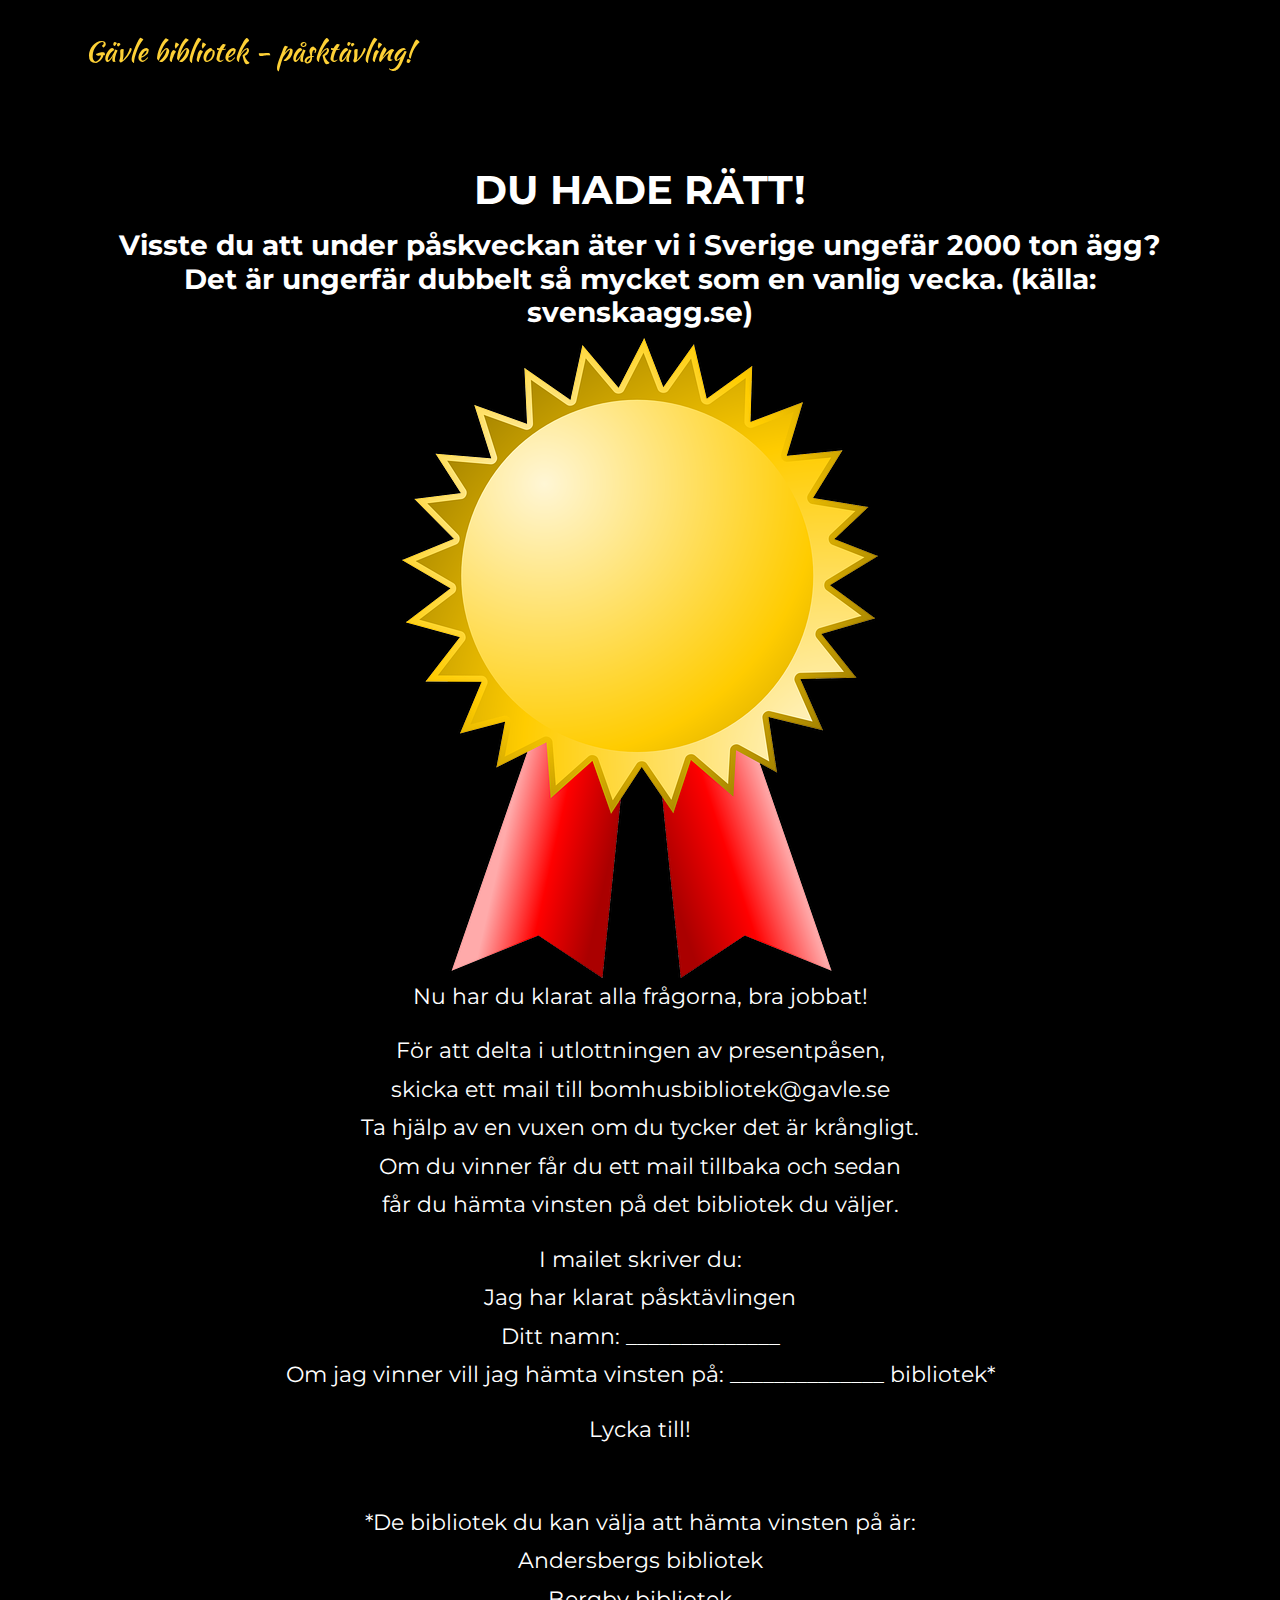
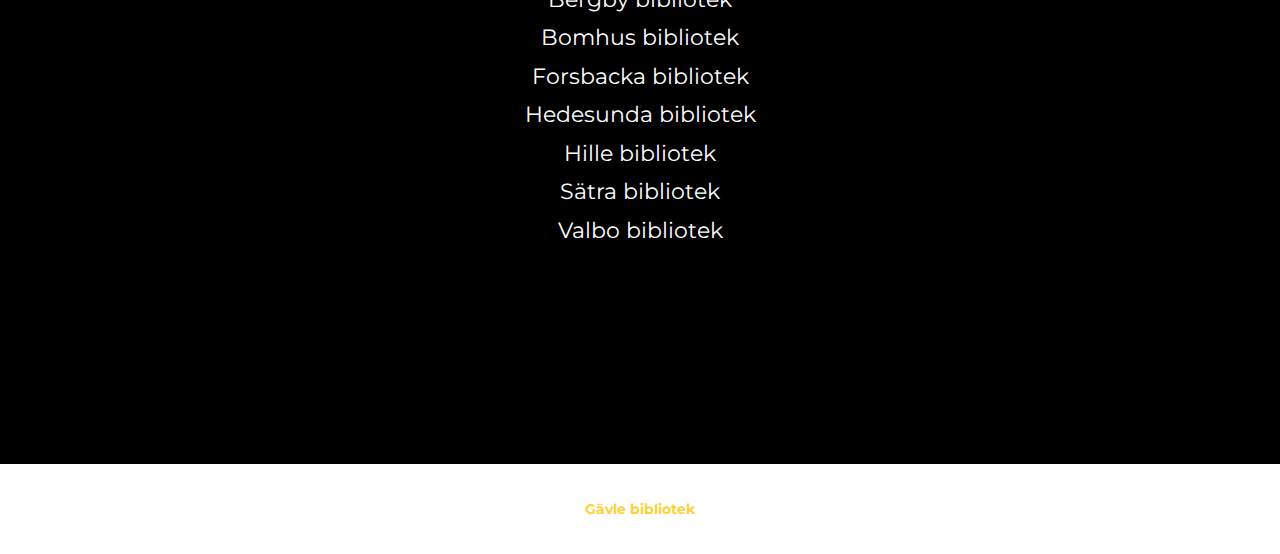
<file: klar.html>
﻿<!--
OM TEKNIKJAKTEN
==========================================================
Teknikjakten är inspirerad av escape rooms och skapades som en del 
av projektet Mer för fler som Umeå kommuns bibliotek deltog i 2018. 
Projektgruppen bestod av sex personer från olika bibliotek som gick 
en metodutbildning, SKL:s Innovationsguiden.

Du kan hitta mer information om detta projekt på följande plats

www.minabibliotek.se/merforfler

SKAPA EGNA JAKTER
==========================================================
Denna version av teknikjakten är en mall framtagen för att det skall vara
enkelt att skapa egna teknikjakter.
kunna skapa egna "teknikjakter".

Ett exempel på teknikjakt kan hittas på:

www.itbib.se/teknikjakten

LICENS OCH MALL
==========================================================
Teknikjakten är byggd med hjälp av ett javascript ramverk som heter 
Twitter bootstrap och en tema som heter Agency.
Temat kan hittas på följande sida.

https://startbootstrap.com/themes/agency/

Eller här:

https://github.com/BlackrockDigital/startbootstrap-agency

Mallen Agency använder sig av en licens som heter "The MIT License".
Det innebär följande

The MIT License (MIT)

Copyright (c) 2013-2019 Blackrock Digital LLC

Permission is hereby granted, free of charge, to any person obtaining a copy
of this software and associated documentation files (the "Software"), to deal
in the Software without restriction, including without limitation the rights
to use, copy, modify, merge, publish, distribute, sublicense, and/or sell
copies of the Software, and to permit persons to whom the Software is
furnished to do so, subject to the following conditions:

The above copyright notice and this permission notice shall be included in
all copies or substantial portions of the Software.

THE SOFTWARE IS PROVIDED "AS IS", WITHOUT WARRANTY OF ANY KIND, EXPRESS OR
IMPLIED, INCLUDING BUT NOT LIMITED TO THE WARRANTIES OF MERCHANTABILITY,
FITNESS FOR A PARTICULAR PURPOSE AND NONINFRINGEMENT. IN NO EVENT SHALL THE
AUTHORS OR COPYRIGHT HOLDERS BE LIABLE FOR ANY CLAIM, DAMAGES OR OTHER
LIABILITY, WHETHER IN AN ACTION OF CONTRACT, TORT OR OTHERWISE, ARISING FROM,
OUT OF OR IN CONNECTION WITH THE SOFTWARE OR THE USE OR OTHER DEALINGS IN
THE SOFTWARE.

SLUT PÅ KOMMENTARER
==========================================================
-->

<!--SÅ GÖR DU För att skapa en egen teknikjakt behöver du ändra vissa delar i detta dokument
sådana platser är märkta med texten ÄNDRA. Läs kommentarerna eller använd sökfunktionen
ctrl+f för att snabbt hitta de platser du behöver ändra på.-->


<!DOCTYPE html>
<html lang="sv">
  <head>
    <meta http-equiv="Content-Type" content="text/html; charset=UTF-8">
    <meta name="viewport" content="width=device-width, initial-scale=1, shrink-to-fit=no">
    <meta name="description" content="">
    <meta name="author" content="">

  <!--
  # Genom att ändra denna informationen nedan kan du ge jakten ett eget namn
  # EX: <title>Ett helt eget namn</title>
  # Informationen visas inte någonstans på webbsidan utan ändrar det namn som 
  # webbsidans flik/tabb har då du du surfar till sidan.
  # 
  -->

  <title>Påsktävling</title>

  <!--Filer som berättar hur sidan skall se ut laddas in. Här behöver vi inte ändra något-->
  
    <link href="vendor/bootstrap/css/bootstrap.min.css" rel="stylesheet">
    <link href="vendor/fontawesome-free/css/all.min.css" rel="stylesheet" type="text/css">
    <link href="https://fonts.googleapis.com/css?family=Montserrat:400,700" rel="stylesheet" type="text/css">
    <link href='https://fonts.googleapis.com/css?family=Kaushan+Script' rel='stylesheet' type='text/css'>
    <link href='https://fonts.googleapis.com/css?family=Droid+Serif:400,700,400italic,700italic' rel='stylesheet' type='text/css'>
    <link href='https://fonts.googleapis.com/css?family=Roboto+Slab:400,100,300,700' rel='stylesheet' type='text/css'>
    <link href="css/agency.min.css" rel="stylesheet">
    <link href="css/style.css" rel="stylesheet">

  </head>


  
  <!-- Denna del av koden berättar vad menyn skall innehålla -->
  <nav class="navbar navbar-expand-lg navbar-dark fixed-top" id="mainNav">
    <div class="container">
      <a class="navbar-brand js-scroll-trigger" >Gävle bibliotek - påsktävling!</a>

      </div>
    </div>
  </nav>

    <!--SLUT PÅ DELEN SOM BESKRIVER MENYN LÄNGST UPP-->

    <!--FÖRSTA DELEN SOM INTRODUCERAR JAKTEN STARTAR-->
    
    <!-- DELEN SOM BESKRIVER FÖRSTA UPPDRAGET STARTAR -->
    <section id="services">
      <div class="container">
        <div class="row">
          <div class="col-lg-12 text-center">
            
            <p></p>
            <h2 class="section-heading text-uppercase">Du hade rätt!</h2>
            <h3>Visste du att under påskveckan äter vi i Sverige ungefär 2000 ton ägg? <br>Det är ungerfär dubbelt så mycket som en vanlig vecka. (källa: svenskaagg.se)</h3>
            <img src="./img/grattis.png" alt="Gul medalj med röda band">
                
            <!--Ibland kanske du vill lägga till en bild i beskrivningen.
            I så fall läger du in bilden i katalogen img.
            Du lägger sedan in följande kod för att berätta att en bild skall visas.
            Men ersätter bildensnamn med det namn din bild och det filformat din bild har.

            EX:
            <img src="./img/bildensnamn.filformat">
            T.ex: <img src="./img/coolbild.jpeg">-->

            <p>Nu har du klarat alla frågorna, bra jobbat!<br>

              <p>För att delta i utlottningen av presentpåsen, <br>skicka ett mail till 
              bomhusbibliotek@gavle.se <br>Ta hjälp av en vuxen om du tycker det är krångligt.<br> Om du vinner får du ett mail tillbaka och sedan <br>får du hämta vinsten på det bibliotek du väljer.</p>
              
              <p>I mailet skriver du: <br>
              Jag har klarat påsktävlingen<br>
              Ditt namn: ______________<br>
              Om jag vinner vill jag hämta vinsten på: ______________ bibliotek*
            </p>
            <p>Lycka till!</p>
              <p>
              <br>
              *De bibliotek du kan välja att hämta vinsten på är:<br>
              Andersbergs bibliotek<br>
              Bergby bibliotek<br>
              Bomhus bibliotek<br>
              Forsbacka bibliotek<br>
              Hedesunda bibliotek<br>
              Hille bibliotek<br>
              Sätra bibliotek<br>
              Valbo bibliotek<br>


            </p>
              </p>

            <br />
            <br />
            
          </div>
        </div>
      </div>
    </section>

 
    
    <!-- DELEN DÄR MAN MATAR IN SITT SVAR STARTAR -->
    
    <!-- DENNA DEL BESKRIVER INFORMATIONEN SOM VISAS LÄNGST NER PÅ SIDAN -->
    <footer>
      <div class="container">
        <div class="row">
          <div class="col-md-12">
            <span class="copyright">
              <a href="https://www.gavle.se/kommunens-service/kultur-och-fritid/bibliotek/" style="font-weight: bold">
                  Gävle bibliotek
              </a>
            
            </span>
          </div>
          
        </div>
      </div>
    </footer>



    <!-- Filer som denna mall använder läses in, du behöver inte ändra något här.-->

    <script src="vendor/jquery/jquery.min.js"></script>
    <script src="vendor/bootstrap/js/bootstrap.bundle.min.js"></script>
    <script src="vendor/jquery-easing/jquery.easing.min.js"></script>
    <script src="js/agency.min.js"></script>
    <script src="js/agency.min.js"></script>

    <!--I DENNA DEL BERÄTTAR DU VAD SOM ÄR RÄTT SVAR-->
    <script>
    function validateForm() {

      //Det använder skriver i rutan hämtas in och sparas i en variabel som heter answer.
      //det man skrivit in i rutan konverteras automatiskt till gemener.
      //Skriver någon in MeDDelande och då använder versaler kommer texten som sparas att ändå att bli meddelande.
      //Det gör det lättare att berätta vilket alteranativ som är rätt eftersom
      //vi inte behöver ta hänsyn till gemenser/versaler.
      var answer = document.forms["contactForm"]["answer"].value.toLowerCase();
      
      /*Genom att ändra det som står mellan dessa tecken "" kan du välja vad som är rätt svar 
      Viktigt! Skriv svaret med små bokstäver.

      EX: if (answer == "mittsvar")

      Om man nu skriver in mittsvar i rutan kommer man vidare.
      
      Finns det fler än ett rätt svar? 

      Genom att lägga till följande tecken || (markera texten och kopiera 
      eller tryck alt-gr samtidigt som du trycker på tangenten till höger om shift)
      så kan du lägga till fler alternativ som är rätt.

      EX: Med två räta svar

      if (answer == "svar1" || answer == "svar2" )
      
      EX: Med tre rätta svar

      if (answer == "svar1" || answer == "svar2" answer == "svar3" )
      */

      if (answer == "djurriket") { /*Kom ihåg att svaret skall skrivas med gemener*/
          return true;
      }else{
        document.getElementById("answer").value ="";
        document.getElementById("answer").setAttribute("placeholder","Det var tyvärr fel svar, försök igen!");
        return false;
      }
    }
  </script>

  <!--GRATTIS! Du har nu gjort startsidan för din egen teknikjakt! Testa att dubbelklicka på denna fil
  index.html för att visa sidan i din webbläsare. Fungerar inte  det kan du högerklicka på filen och välja öppna med. Där borde du kunna hitta någon webbläsare som alternativ

  EX: Internet Explorer, Edge, Firefox, Chrome

  Det är nu dags att öppna sidan som heter 2.html och följa instruktionerna där.
  -->
</body>
</html>
</file>
<file: css/style.css>
.btn-primary{
	background-color: black;
}

#services{
	background-color: black;
	color: white;
}

p{
	font-family: 'Montserrat', sans-serif;
	font-size: 22px;
}

#services img{
	max-width: 100%;
}
</file>
<file: vendor/fontawesome-free/css/all.min.css>
/*!
 * Font Awesome Free 5.3.1 by @fontawesome - https://fontawesome.com
 * License - https://fontawesome.com/license/free (Icons: CC BY 4.0, Fonts: SIL OFL 1.1, Code: MIT License)
 */
.fa,.fab,.fal,.far,.fas{-moz-osx-font-smoothing:grayscale;-webkit-font-smoothing:antialiased;display:inline-block;font-style:normal;font-variant:normal;text-rendering:auto;line-height:1}.fa-lg{font-size:1.33333em;line-height:.75em;vertical-align:-.0667em}.fa-xs{font-size:.75em}.fa-sm{font-size:.875em}.fa-1x{font-size:1em}.fa-2x{font-size:2em}.fa-3x{font-size:3em}.fa-4x{font-size:4em}.fa-5x{font-size:5em}.fa-6x{font-size:6em}.fa-7x{font-size:7em}.fa-8x{font-size:8em}.fa-9x{font-size:9em}.fa-10x{font-size:10em}.fa-fw{text-align:center;width:1.25em}.fa-ul{list-style-type:none;margin-left:2.5em;padding-left:0}.fa-ul>li{position:relative}.fa-li{left:-2em;position:absolute;text-align:center;width:2em;line-height:inherit}.fa-border{border:.08em solid #eee;border-radius:.1em;padding:.2em .25em .15em}.fa-pull-left{float:left}.fa-pull-right{float:right}.fa.fa-pull-left,.fab.fa-pull-left,.fal.fa-pull-left,.far.fa-pull-left,.fas.fa-pull-left{margin-right:.3em}.fa.fa-pull-right,.fab.fa-pull-right,.fal.fa-pull-right,.far.fa-pull-right,.fas.fa-pull-right{margin-left:.3em}.fa-spin{animation:fa-spin 2s infinite linear}.fa-pulse{animation:fa-spin 1s infinite steps(8)}@keyframes fa-spin{0%{transform:rotate(0deg)}to{transform:rotate(1turn)}}.fa-rotate-90{-ms-filter:"progid:DXImageTransform.Microsoft.BasicImage(rotation=1)";transform:rotate(90deg)}.fa-rotate-180{-ms-filter:"progid:DXImageTransform.Microsoft.BasicImage(rotation=2)";transform:rotate(180deg)}.fa-rotate-270{-ms-filter:"progid:DXImageTransform.Microsoft.BasicImage(rotation=3)";transform:rotate(270deg)}.fa-flip-horizontal{-ms-filter:"progid:DXImageTransform.Microsoft.BasicImage(rotation=0, mirror=1)";transform:scaleX(-1)}.fa-flip-vertical{transform:scaleY(-1)}.fa-flip-horizontal.fa-flip-vertical,.fa-flip-vertical{-ms-filter:"progid:DXImageTransform.Microsoft.BasicImage(rotation=2, mirror=1)"}.fa-flip-horizontal.fa-flip-vertical{transform:scale(-1)}:root .fa-flip-horizontal,:root .fa-flip-vertical,:root .fa-rotate-90,:root .fa-rotate-180,:root .fa-rotate-270{-webkit-filter:none;filter:none}.fa-stack{display:inline-block;height:2em;line-height:2em;position:relative;vertical-align:middle;width:2em}.fa-stack-1x,.fa-stack-2x{left:0;position:absolute;text-align:center;width:100%}.fa-stack-1x{line-height:inherit}.fa-stack-2x{font-size:2em}.fa-inverse{color:#fff}.fa-500px:before{content:"\f26e"}.fa-accessible-icon:before{content:"\f368"}.fa-accusoft:before{content:"\f369"}.fa-ad:before{content:"\f641"}.fa-address-book:before{content:"\f2b9"}.fa-address-card:before{content:"\f2bb"}.fa-adjust:before{content:"\f042"}.fa-adn:before{content:"\f170"}.fa-adversal:before{content:"\f36a"}.fa-affiliatetheme:before{content:"\f36b"}.fa-air-freshener:before{content:"\f5d0"}.fa-algolia:before{content:"\f36c"}.fa-align-center:before{content:"\f037"}.fa-align-justify:before{content:"\f039"}.fa-align-left:before{content:"\f036"}.fa-align-right:before{content:"\f038"}.fa-alipay:before{content:"\f642"}.fa-allergies:before{content:"\f461"}.fa-amazon:before{content:"\f270"}.fa-amazon-pay:before{content:"\f42c"}.fa-ambulance:before{content:"\f0f9"}.fa-american-sign-language-interpreting:before{content:"\f2a3"}.fa-amilia:before{content:"\f36d"}.fa-anchor:before{content:"\f13d"}.fa-android:before{content:"\f17b"}.fa-angellist:before{content:"\f209"}.fa-angle-double-down:before{content:"\f103"}.fa-angle-double-left:before{content:"\f100"}.fa-angle-double-right:before{content:"\f101"}.fa-angle-double-up:before{content:"\f102"}.fa-angle-down:before{content:"\f107"}.fa-angle-left:before{content:"\f104"}.fa-angle-right:before{content:"\f105"}.fa-angle-up:before{content:"\f106"}.fa-angry:before{content:"\f556"}.fa-angrycreative:before{content:"\f36e"}.fa-angular:before{content:"\f420"}.fa-ankh:before{content:"\f644"}.fa-app-store:before{content:"\f36f"}.fa-app-store-ios:before{content:"\f370"}.fa-apper:before{content:"\f371"}.fa-apple:before{content:"\f179"}.fa-apple-alt:before{content:"\f5d1"}.fa-apple-pay:before{content:"\f415"}.fa-archive:before{content:"\f187"}.fa-archway:before{content:"\f557"}.fa-arrow-alt-circle-down:before{content:"\f358"}.fa-arrow-alt-circle-left:before{content:"\f359"}.fa-arrow-alt-circle-right:before{content:"\f35a"}.fa-arrow-alt-circle-up:before{content:"\f35b"}.fa-arrow-circle-down:before{content:"\f0ab"}.fa-arrow-circle-left:before{content:"\f0a8"}.fa-arrow-circle-right:before{content:"\f0a9"}.fa-arrow-circle-up:before{content:"\f0aa"}.fa-arrow-down:before{content:"\f063"}.fa-arrow-left:before{content:"\f060"}.fa-arrow-right:before{content:"\f061"}.fa-arrow-up:before{content:"\f062"}.fa-arrows-alt:before{content:"\f0b2"}.fa-arrows-alt-h:before{content:"\f337"}.fa-arrows-alt-v:before{content:"\f338"}.fa-assistive-listening-systems:before{content:"\f2a2"}.fa-asterisk:before{content:"\f069"}.fa-asymmetrik:before{content:"\f372"}.fa-at:before{content:"\f1fa"}.fa-atlas:before{content:"\f558"}.fa-atom:before{content:"\f5d2"}.fa-audible:before{content:"\f373"}.fa-audio-description:before{content:"\f29e"}.fa-autoprefixer:before{content:"\f41c"}.fa-avianex:before{content:"\f374"}.fa-aviato:before{content:"\f421"}.fa-award:before{content:"\f559"}.fa-aws:before{content:"\f375"}.fa-backspace:before{content:"\f55a"}.fa-backward:before{content:"\f04a"}.fa-balance-scale:before{content:"\f24e"}.fa-ban:before{content:"\f05e"}.fa-band-aid:before{content:"\f462"}.fa-bandcamp:before{content:"\f2d5"}.fa-barcode:before{content:"\f02a"}.fa-bars:before{content:"\f0c9"}.fa-baseball-ball:before{content:"\f433"}.fa-basketball-ball:before{content:"\f434"}.fa-bath:before{content:"\f2cd"}.fa-battery-empty:before{content:"\f244"}.fa-battery-full:before{content:"\f240"}.fa-battery-half:before{content:"\f242"}.fa-battery-quarter:before{content:"\f243"}.fa-battery-three-quarters:before{content:"\f241"}.fa-bed:before{content:"\f236"}.fa-beer:before{content:"\f0fc"}.fa-behance:before{content:"\f1b4"}.fa-behance-square:before{content:"\f1b5"}.fa-bell:before{content:"\f0f3"}.fa-bell-slash:before{content:"\f1f6"}.fa-bezier-curve:before{content:"\f55b"}.fa-bible:before{content:"\f647"}.fa-bicycle:before{content:"\f206"}.fa-bimobject:before{content:"\f378"}.fa-binoculars:before{content:"\f1e5"}.fa-birthday-cake:before{content:"\f1fd"}.fa-bitbucket:before{content:"\f171"}.fa-bitcoin:before{content:"\f379"}.fa-bity:before{content:"\f37a"}.fa-black-tie:before{content:"\f27e"}.fa-blackberry:before{content:"\f37b"}.fa-blender:before{content:"\f517"}.fa-blind:before{content:"\f29d"}.fa-blogger:before{content:"\f37c"}.fa-blogger-b:before{content:"\f37d"}.fa-bluetooth:before{content:"\f293"}.fa-bluetooth-b:before{content:"\f294"}.fa-bold:before{content:"\f032"}.fa-bolt:before{content:"\f0e7"}.fa-bomb:before{content:"\f1e2"}.fa-bone:before{content:"\f5d7"}.fa-bong:before{content:"\f55c"}.fa-book:before{content:"\f02d"}.fa-book-open:before{content:"\f518"}.fa-book-reader:before{content:"\f5da"}.fa-bookmark:before{content:"\f02e"}.fa-bowling-ball:before{content:"\f436"}.fa-box:before{content:"\f466"}.fa-box-open:before{content:"\f49e"}.fa-boxes:before{content:"\f468"}.fa-braille:before{content:"\f2a1"}.fa-brain:before{content:"\f5dc"}.fa-briefcase:before{content:"\f0b1"}.fa-briefcase-medical:before{content:"\f469"}.fa-broadcast-tower:before{content:"\f519"}.fa-broom:before{content:"\f51a"}.fa-brush:before{content:"\f55d"}.fa-btc:before{content:"\f15a"}.fa-bug:before{content:"\f188"}.fa-building:before{content:"\f1ad"}.fa-bullhorn:before{content:"\f0a1"}.fa-bullseye:before{content:"\f140"}.fa-burn:before{content:"\f46a"}.fa-buromobelexperte:before{content:"\f37f"}.fa-bus:before{content:"\f207"}.fa-bus-alt:before{content:"\f55e"}.fa-business-time:before{content:"\f64a"}.fa-buysellads:before{content:"\f20d"}.fa-calculator:before{content:"\f1ec"}.fa-calendar:before{content:"\f133"}.fa-calendar-alt:before{content:"\f073"}.fa-calendar-check:before{content:"\f274"}.fa-calendar-minus:before{content:"\f272"}.fa-calendar-plus:before{content:"\f271"}.fa-calendar-times:before{content:"\f273"}.fa-camera:before{content:"\f030"}.fa-camera-retro:before{content:"\f083"}.fa-cannabis:before{content:"\f55f"}.fa-capsules:before{content:"\f46b"}.fa-car:before{content:"\f1b9"}.fa-car-alt:before{content:"\f5de"}.fa-car-battery:before{content:"\f5df"}.fa-car-crash:before{content:"\f5e1"}.fa-car-side:before{content:"\f5e4"}.fa-caret-down:before{content:"\f0d7"}.fa-caret-left:before{content:"\f0d9"}.fa-caret-right:before{content:"\f0da"}.fa-caret-square-down:before{content:"\f150"}.fa-caret-square-left:before{content:"\f191"}.fa-caret-square-right:before{content:"\f152"}.fa-caret-square-up:before{content:"\f151"}.fa-caret-up:before{content:"\f0d8"}.fa-cart-arrow-down:before{content:"\f218"}.fa-cart-plus:before{content:"\f217"}.fa-cc-amazon-pay:before{content:"\f42d"}.fa-cc-amex:before{content:"\f1f3"}.fa-cc-apple-pay:before{content:"\f416"}.fa-cc-diners-club:before{content:"\f24c"}.fa-cc-discover:before{content:"\f1f2"}.fa-cc-jcb:before{content:"\f24b"}.fa-cc-mastercard:before{content:"\f1f1"}.fa-cc-paypal:before{content:"\f1f4"}.fa-cc-stripe:before{content:"\f1f5"}.fa-cc-visa:before{content:"\f1f0"}.fa-centercode:before{content:"\f380"}.fa-certificate:before{content:"\f0a3"}.fa-chalkboard:before{content:"\f51b"}.fa-chalkboard-teacher:before{content:"\f51c"}.fa-charging-station:before{content:"\f5e7"}.fa-chart-area:before{content:"\f1fe"}.fa-chart-bar:before{content:"\f080"}.fa-chart-line:before{content:"\f201"}.fa-chart-pie:before{content:"\f200"}.fa-check:before{content:"\f00c"}.fa-check-circle:before{content:"\f058"}.fa-check-double:before{content:"\f560"}.fa-check-square:before{content:"\f14a"}.fa-chess:before{content:"\f439"}.fa-chess-bishop:before{content:"\f43a"}.fa-chess-board:before{content:"\f43c"}.fa-chess-king:before{content:"\f43f"}.fa-chess-knight:before{content:"\f441"}.fa-chess-pawn:before{content:"\f443"}.fa-chess-queen:before{content:"\f445"}.fa-chess-rook:before{content:"\f447"}.fa-chevron-circle-down:before{content:"\f13a"}.fa-chevron-circle-left:before{content:"\f137"}.fa-chevron-circle-right:before{content:"\f138"}.fa-chevron-circle-up:before{content:"\f139"}.fa-chevron-down:before{content:"\f078"}.fa-chevron-left:before{content:"\f053"}.fa-chevron-right:before{content:"\f054"}.fa-chevron-up:before{content:"\f077"}.fa-child:before{content:"\f1ae"}.fa-chrome:before{content:"\f268"}.fa-church:before{content:"\f51d"}.fa-circle:before{content:"\f111"}.fa-circle-notch:before{content:"\f1ce"}.fa-city:before{content:"\f64f"}.fa-clipboard:before{content:"\f328"}.fa-clipboard-check:before{content:"\f46c"}.fa-clipboard-list:before{content:"\f46d"}.fa-clock:before{content:"\f017"}.fa-clone:before{content:"\f24d"}.fa-closed-captioning:before{content:"\f20a"}.fa-cloud:before{content:"\f0c2"}.fa-cloud-download-alt:before{content:"\f381"}.fa-cloud-upload-alt:before{content:"\f382"}.fa-cloudscale:before{content:"\f383"}.fa-cloudsmith:before{content:"\f384"}.fa-cloudversify:before{content:"\f385"}.fa-cocktail:before{content:"\f561"}.fa-code:before{content:"\f121"}.fa-code-branch:before{content:"\f126"}.fa-codepen:before{content:"\f1cb"}.fa-codiepie:before{content:"\f284"}.fa-coffee:before{content:"\f0f4"}.fa-cog:before{content:"\f013"}.fa-cogs:before{content:"\f085"}.fa-coins:before{content:"\f51e"}.fa-columns:before{content:"\f0db"}.fa-comment:before{content:"\f075"}.fa-comment-alt:before{content:"\f27a"}.fa-comment-dollar:before{content:"\f651"}.fa-comment-dots:before{content:"\f4ad"}.fa-comment-slash:before{content:"\f4b3"}.fa-comments:before{content:"\f086"}.fa-comments-dollar:before{content:"\f653"}.fa-compact-disc:before{content:"\f51f"}.fa-compass:before{content:"\f14e"}.fa-compress:before{content:"\f066"}.fa-concierge-bell:before{content:"\f562"}.fa-connectdevelop:before{content:"\f20e"}.fa-contao:before{content:"\f26d"}.fa-cookie:before{content:"\f563"}.fa-cookie-bite:before{content:"\f564"}.fa-copy:before{content:"\f0c5"}.fa-copyright:before{content:"\f1f9"}.fa-couch:before{content:"\f4b8"}.fa-cpanel:before{content:"\f388"}.fa-creative-commons:before{content:"\f25e"}.fa-creative-commons-by:before{content:"\f4e7"}.fa-creative-commons-nc:before{content:"\f4e8"}.fa-creative-commons-nc-eu:before{content:"\f4e9"}.fa-creative-commons-nc-jp:before{content:"\f4ea"}.fa-creative-commons-nd:before{content:"\f4eb"}.fa-creative-commons-pd:before{content:"\f4ec"}.fa-creative-commons-pd-alt:before{content:"\f4ed"}.fa-creative-commons-remix:before{content:"\f4ee"}.fa-creative-commons-sa:before{content:"\f4ef"}.fa-creative-commons-sampling:before{content:"\f4f0"}.fa-creative-commons-sampling-plus:before{content:"\f4f1"}.fa-creative-commons-share:before{content:"\f4f2"}.fa-credit-card:before{content:"\f09d"}.fa-crop:before{content:"\f125"}.fa-crop-alt:before{content:"\f565"}.fa-cross:before{content:"\f654"}.fa-crosshairs:before{content:"\f05b"}.fa-crow:before{content:"\f520"}.fa-crown:before{content:"\f521"}.fa-css3:before{content:"\f13c"}.fa-css3-alt:before{content:"\f38b"}.fa-cube:before{content:"\f1b2"}.fa-cubes:before{content:"\f1b3"}.fa-cut:before{content:"\f0c4"}.fa-cuttlefish:before{content:"\f38c"}.fa-d-and-d:before{content:"\f38d"}.fa-dashcube:before{content:"\f210"}.fa-database:before{content:"\f1c0"}.fa-deaf:before{content:"\f2a4"}.fa-delicious:before{content:"\f1a5"}.fa-deploydog:before{content:"\f38e"}.fa-deskpro:before{content:"\f38f"}.fa-desktop:before{content:"\f108"}.fa-deviantart:before{content:"\f1bd"}.fa-dharmachakra:before{content:"\f655"}.fa-diagnoses:before{content:"\f470"}.fa-dice:before{content:"\f522"}.fa-dice-five:before{content:"\f523"}.fa-dice-four:before{content:"\f524"}.fa-dice-one:before{content:"\f525"}.fa-dice-six:before{content:"\f526"}.fa-dice-three:before{content:"\f527"}.fa-dice-two:before{content:"\f528"}.fa-digg:before{content:"\f1a6"}.fa-digital-ocean:before{content:"\f391"}.fa-digital-tachograph:before{content:"\f566"}.fa-directions:before{content:"\f5eb"}.fa-discord:before{content:"\f392"}.fa-discourse:before{content:"\f393"}.fa-divide:before{content:"\f529"}.fa-dizzy:before{content:"\f567"}.fa-dna:before{content:"\f471"}.fa-dochub:before{content:"\f394"}.fa-docker:before{content:"\f395"}.fa-dollar-sign:before{content:"\f155"}.fa-dolly:before{content:"\f472"}.fa-dolly-flatbed:before{content:"\f474"}.fa-donate:before{content:"\f4b9"}.fa-door-closed:before{content:"\f52a"}.fa-door-open:before{content:"\f52b"}.fa-dot-circle:before{content:"\f192"}.fa-dove:before{content:"\f4ba"}.fa-download:before{content:"\f019"}.fa-draft2digital:before{content:"\f396"}.fa-drafting-compass:before{content:"\f568"}.fa-draw-polygon:before{content:"\f5ee"}.fa-dribbble:before{content:"\f17d"}.fa-dribbble-square:before{content:"\f397"}.fa-dropbox:before{content:"\f16b"}.fa-drum:before{content:"\f569"}.fa-drum-steelpan:before{content:"\f56a"}.fa-drupal:before{content:"\f1a9"}.fa-dumbbell:before{content:"\f44b"}.fa-dyalog:before{content:"\f399"}.fa-earlybirds:before{content:"\f39a"}.fa-ebay:before{content:"\f4f4"}.fa-edge:before{content:"\f282"}.fa-edit:before{content:"\f044"}.fa-eject:before{content:"\f052"}.fa-elementor:before{content:"\f430"}.fa-ellipsis-h:before{content:"\f141"}.fa-ellipsis-v:before{content:"\f142"}.fa-ello:before{content:"\f5f1"}.fa-ember:before{content:"\f423"}.fa-empire:before{content:"\f1d1"}.fa-envelope:before{content:"\f0e0"}.fa-envelope-open:before{content:"\f2b6"}.fa-envelope-open-text:before{content:"\f658"}.fa-envelope-square:before{content:"\f199"}.fa-envira:before{content:"\f299"}.fa-equals:before{content:"\f52c"}.fa-eraser:before{content:"\f12d"}.fa-erlang:before{content:"\f39d"}.fa-ethereum:before{content:"\f42e"}.fa-etsy:before{content:"\f2d7"}.fa-euro-sign:before{content:"\f153"}.fa-exchange-alt:before{content:"\f362"}.fa-exclamation:before{content:"\f12a"}.fa-exclamation-circle:before{content:"\f06a"}.fa-exclamation-triangle:before{content:"\f071"}.fa-expand:before{content:"\f065"}.fa-expand-arrows-alt:before{content:"\f31e"}.fa-expeditedssl:before{content:"\f23e"}.fa-external-link-alt:before{content:"\f35d"}.fa-external-link-square-alt:before{content:"\f360"}.fa-eye:before{content:"\f06e"}.fa-eye-dropper:before{content:"\f1fb"}.fa-eye-slash:before{content:"\f070"}.fa-facebook:before{content:"\f09a"}.fa-facebook-f:before{content:"\f39e"}.fa-facebook-messenger:before{content:"\f39f"}.fa-facebook-square:before{content:"\f082"}.fa-fast-backward:before{content:"\f049"}.fa-fast-forward:before{content:"\f050"}.fa-fax:before{content:"\f1ac"}.fa-feather:before{content:"\f52d"}.fa-feather-alt:before{content:"\f56b"}.fa-female:before{content:"\f182"}.fa-fighter-jet:before{content:"\f0fb"}.fa-file:before{content:"\f15b"}.fa-file-alt:before{content:"\f15c"}.fa-file-archive:before{content:"\f1c6"}.fa-file-audio:before{content:"\f1c7"}.fa-file-code:before{content:"\f1c9"}.fa-file-contract:before{content:"\f56c"}.fa-file-download:before{content:"\f56d"}.fa-file-excel:before{content:"\f1c3"}.fa-file-export:before{content:"\f56e"}.fa-file-image:before{content:"\f1c5"}.fa-file-import:before{content:"\f56f"}.fa-file-invoice:before{content:"\f570"}.fa-file-invoice-dollar:before{content:"\f571"}.fa-file-medical:before{content:"\f477"}.fa-file-medical-alt:before{content:"\f478"}.fa-file-pdf:before{content:"\f1c1"}.fa-file-powerpoint:before{content:"\f1c4"}.fa-file-prescription:before{content:"\f572"}.fa-file-signature:before{content:"\f573"}.fa-file-upload:before{content:"\f574"}.fa-file-video:before{content:"\f1c8"}.fa-file-word:before{content:"\f1c2"}.fa-fill:before{content:"\f575"}.fa-fill-drip:before{content:"\f576"}.fa-film:before{content:"\f008"}.fa-filter:before{content:"\f0b0"}.fa-fingerprint:before{content:"\f577"}.fa-fire:before{content:"\f06d"}.fa-fire-extinguisher:before{content:"\f134"}.fa-firefox:before{content:"\f269"}.fa-first-aid:before{content:"\f479"}.fa-first-order:before{content:"\f2b0"}.fa-first-order-alt:before{content:"\f50a"}.fa-firstdraft:before{content:"\f3a1"}.fa-fish:before{content:"\f578"}.fa-flag:before{content:"\f024"}.fa-flag-checkered:before{content:"\f11e"}.fa-flask:before{content:"\f0c3"}.fa-flickr:before{content:"\f16e"}.fa-flipboard:before{content:"\f44d"}.fa-flushed:before{content:"\f579"}.fa-fly:before{content:"\f417"}.fa-folder:before{content:"\f07b"}.fa-folder-minus:before{content:"\f65d"}.fa-folder-open:before{content:"\f07c"}.fa-folder-plus:before{content:"\f65e"}.fa-font:before{content:"\f031"}.fa-font-awesome:before{content:"\f2b4"}.fa-font-awesome-alt:before{content:"\f35c"}.fa-font-awesome-flag:before{content:"\f425"}.fa-font-awesome-logo-full:before{content:"\f4e6"}.fa-fonticons:before{content:"\f280"}.fa-fonticons-fi:before{content:"\f3a2"}.fa-football-ball:before{content:"\f44e"}.fa-fort-awesome:before{content:"\f286"}.fa-fort-awesome-alt:before{content:"\f3a3"}.fa-forumbee:before{content:"\f211"}.fa-forward:before{content:"\f04e"}.fa-foursquare:before{content:"\f180"}.fa-free-code-camp:before{content:"\f2c5"}.fa-freebsd:before{content:"\f3a4"}.fa-frog:before{content:"\f52e"}.fa-frown:before{content:"\f119"}.fa-frown-open:before{content:"\f57a"}.fa-fulcrum:before{content:"\f50b"}.fa-funnel-dollar:before{content:"\f662"}.fa-futbol:before{content:"\f1e3"}.fa-galactic-republic:before{content:"\f50c"}.fa-galactic-senate:before{content:"\f50d"}.fa-gamepad:before{content:"\f11b"}.fa-gas-pump:before{content:"\f52f"}.fa-gavel:before{content:"\f0e3"}.fa-gem:before{content:"\f3a5"}.fa-genderless:before{content:"\f22d"}.fa-get-pocket:before{content:"\f265"}.fa-gg:before{content:"\f260"}.fa-gg-circle:before{content:"\f261"}.fa-gift:before{content:"\f06b"}.fa-git:before{content:"\f1d3"}.fa-git-square:before{content:"\f1d2"}.fa-github:before{content:"\f09b"}.fa-github-alt:before{content:"\f113"}.fa-github-square:before{content:"\f092"}.fa-gitkraken:before{content:"\f3a6"}.fa-gitlab:before{content:"\f296"}.fa-gitter:before{content:"\f426"}.fa-glass-martini:before{content:"\f000"}.fa-glass-martini-alt:before{content:"\f57b"}.fa-glasses:before{content:"\f530"}.fa-glide:before{content:"\f2a5"}.fa-glide-g:before{content:"\f2a6"}.fa-globe:before{content:"\f0ac"}.fa-globe-africa:before{content:"\f57c"}.fa-globe-americas:before{content:"\f57d"}.fa-globe-asia:before{content:"\f57e"}.fa-gofore:before{content:"\f3a7"}.fa-golf-ball:before{content:"\f450"}.fa-goodreads:before{content:"\f3a8"}.fa-goodreads-g:before{content:"\f3a9"}.fa-google:before{content:"\f1a0"}.fa-google-drive:before{content:"\f3aa"}.fa-google-play:before{content:"\f3ab"}.fa-google-plus:before{content:"\f2b3"}.fa-google-plus-g:before{content:"\f0d5"}.fa-google-plus-square:before{content:"\f0d4"}.fa-google-wallet:before{content:"\f1ee"}.fa-gopuram:before{content:"\f664"}.fa-graduation-cap:before{content:"\f19d"}.fa-gratipay:before{content:"\f184"}.fa-grav:before{content:"\f2d6"}.fa-greater-than:before{content:"\f531"}.fa-greater-than-equal:before{content:"\f532"}.fa-grimace:before{content:"\f57f"}.fa-grin:before{content:"\f580"}.fa-grin-alt:before{content:"\f581"}.fa-grin-beam:before{content:"\f582"}.fa-grin-beam-sweat:before{content:"\f583"}.fa-grin-hearts:before{content:"\f584"}.fa-grin-squint:before{content:"\f585"}.fa-grin-squint-tears:before{content:"\f586"}.fa-grin-stars:before{content:"\f587"}.fa-grin-tears:before{content:"\f588"}.fa-grin-tongue:before{content:"\f589"}.fa-grin-tongue-squint:before{content:"\f58a"}.fa-grin-tongue-wink:before{content:"\f58b"}.fa-grin-wink:before{content:"\f58c"}.fa-grip-horizontal:before{content:"\f58d"}.fa-grip-vertical:before{content:"\f58e"}.fa-gripfire:before{content:"\f3ac"}.fa-grunt:before{content:"\f3ad"}.fa-gulp:before{content:"\f3ae"}.fa-h-square:before{content:"\f0fd"}.fa-hacker-news:before{content:"\f1d4"}.fa-hacker-news-square:before{content:"\f3af"}.fa-hackerrank:before{content:"\f5f7"}.fa-hamsa:before{content:"\f665"}.fa-hand-holding:before{content:"\f4bd"}.fa-hand-holding-heart:before{content:"\f4be"}.fa-hand-holding-usd:before{content:"\f4c0"}.fa-hand-lizard:before{content:"\f258"}.fa-hand-paper:before{content:"\f256"}.fa-hand-peace:before{content:"\f25b"}.fa-hand-point-down:before{content:"\f0a7"}.fa-hand-point-left:before{content:"\f0a5"}.fa-hand-point-right:before{content:"\f0a4"}.fa-hand-point-up:before{content:"\f0a6"}.fa-hand-pointer:before{content:"\f25a"}.fa-hand-rock:before{content:"\f255"}.fa-hand-scissors:before{content:"\f257"}.fa-hand-spock:before{content:"\f259"}.fa-hands:before{content:"\f4c2"}.fa-hands-helping:before{content:"\f4c4"}.fa-handshake:before{content:"\f2b5"}.fa-hashtag:before{content:"\f292"}.fa-haykal:before{content:"\f666"}.fa-hdd:before{content:"\f0a0"}.fa-heading:before{content:"\f1dc"}.fa-headphones:before{content:"\f025"}.fa-headphones-alt:before{content:"\f58f"}.fa-headset:before{content:"\f590"}.fa-heart:before{content:"\f004"}.fa-heartbeat:before{content:"\f21e"}.fa-helicopter:before{content:"\f533"}.fa-highlighter:before{content:"\f591"}.fa-hips:before{content:"\f452"}.fa-hire-a-helper:before{content:"\f3b0"}.fa-history:before{content:"\f1da"}.fa-hockey-puck:before{content:"\f453"}.fa-home:before{content:"\f015"}.fa-hooli:before{content:"\f427"}.fa-hornbill:before{content:"\f592"}.fa-hospital:before{content:"\f0f8"}.fa-hospital-alt:before{content:"\f47d"}.fa-hospital-symbol:before{content:"\f47e"}.fa-hot-tub:before{content:"\f593"}.fa-hotel:before{content:"\f594"}.fa-hotjar:before{content:"\f3b1"}.fa-hourglass:before{content:"\f254"}.fa-hourglass-end:before{content:"\f253"}.fa-hourglass-half:before{content:"\f252"}.fa-hourglass-start:before{content:"\f251"}.fa-houzz:before{content:"\f27c"}.fa-html5:before{content:"\f13b"}.fa-hubspot:before{content:"\f3b2"}.fa-i-cursor:before{content:"\f246"}.fa-id-badge:before{content:"\f2c1"}.fa-id-card:before{content:"\f2c2"}.fa-id-card-alt:before{content:"\f47f"}.fa-image:before{content:"\f03e"}.fa-images:before{content:"\f302"}.fa-imdb:before{content:"\f2d8"}.fa-inbox:before{content:"\f01c"}.fa-indent:before{content:"\f03c"}.fa-industry:before{content:"\f275"}.fa-infinity:before{content:"\f534"}.fa-info:before{content:"\f129"}.fa-info-circle:before{content:"\f05a"}.fa-instagram:before{content:"\f16d"}.fa-internet-explorer:before{content:"\f26b"}.fa-ioxhost:before{content:"\f208"}.fa-italic:before{content:"\f033"}.fa-itunes:before{content:"\f3b4"}.fa-itunes-note:before{content:"\f3b5"}.fa-java:before{content:"\f4e4"}.fa-jedi:before{content:"\f669"}.fa-jedi-order:before{content:"\f50e"}.fa-jenkins:before{content:"\f3b6"}.fa-joget:before{content:"\f3b7"}.fa-joint:before{content:"\f595"}.fa-joomla:before{content:"\f1aa"}.fa-journal-whills:before{content:"\f66a"}.fa-js:before{content:"\f3b8"}.fa-js-square:before{content:"\f3b9"}.fa-jsfiddle:before{content:"\f1cc"}.fa-kaaba:before{content:"\f66b"}.fa-kaggle:before{content:"\f5fa"}.fa-key:before{content:"\f084"}.fa-keybase:before{content:"\f4f5"}.fa-keyboard:before{content:"\f11c"}.fa-keycdn:before{content:"\f3ba"}.fa-khanda:before{content:"\f66d"}.fa-kickstarter:before{content:"\f3bb"}.fa-kickstarter-k:before{content:"\f3bc"}.fa-kiss:before{content:"\f596"}.fa-kiss-beam:before{content:"\f597"}.fa-kiss-wink-heart:before{content:"\f598"}.fa-kiwi-bird:before{content:"\f535"}.fa-korvue:before{content:"\f42f"}.fa-landmark:before{content:"\f66f"}.fa-language:before{content:"\f1ab"}.fa-laptop:before{content:"\f109"}.fa-laptop-code:before{content:"\f5fc"}.fa-laravel:before{content:"\f3bd"}.fa-lastfm:before{content:"\f202"}.fa-lastfm-square:before{content:"\f203"}.fa-laugh:before{content:"\f599"}.fa-laugh-beam:before{content:"\f59a"}.fa-laugh-squint:before{content:"\f59b"}.fa-laugh-wink:before{content:"\f59c"}.fa-layer-group:before{content:"\f5fd"}.fa-leaf:before{content:"\f06c"}.fa-leanpub:before{content:"\f212"}.fa-lemon:before{content:"\f094"}.fa-less:before{content:"\f41d"}.fa-less-than:before{content:"\f536"}.fa-less-than-equal:before{content:"\f537"}.fa-level-down-alt:before{content:"\f3be"}.fa-level-up-alt:before{content:"\f3bf"}.fa-life-ring:before{content:"\f1cd"}.fa-lightbulb:before{content:"\f0eb"}.fa-line:before{content:"\f3c0"}.fa-link:before{content:"\f0c1"}.fa-linkedin:before{content:"\f08c"}.fa-linkedin-in:before{content:"\f0e1"}.fa-linode:before{content:"\f2b8"}.fa-linux:before{content:"\f17c"}.fa-lira-sign:before{content:"\f195"}.fa-list:before{content:"\f03a"}.fa-list-alt:before{content:"\f022"}.fa-list-ol:before{content:"\f0cb"}.fa-list-ul:before{content:"\f0ca"}.fa-location-arrow:before{content:"\f124"}.fa-lock:before{content:"\f023"}.fa-lock-open:before{content:"\f3c1"}.fa-long-arrow-alt-down:before{content:"\f309"}.fa-long-arrow-alt-left:before{content:"\f30a"}.fa-long-arrow-alt-right:before{content:"\f30b"}.fa-long-arrow-alt-up:before{content:"\f30c"}.fa-low-vision:before{content:"\f2a8"}.fa-luggage-cart:before{content:"\f59d"}.fa-lyft:before{content:"\f3c3"}.fa-magento:before{content:"\f3c4"}.fa-magic:before{content:"\f0d0"}.fa-magnet:before{content:"\f076"}.fa-mail-bulk:before{content:"\f674"}.fa-mailchimp:before{content:"\f59e"}.fa-male:before{content:"\f183"}.fa-mandalorian:before{content:"\f50f"}.fa-map:before{content:"\f279"}.fa-map-marked:before{content:"\f59f"}.fa-map-marked-alt:before{content:"\f5a0"}.fa-map-marker:before{content:"\f041"}.fa-map-marker-alt:before{content:"\f3c5"}.fa-map-pin:before{content:"\f276"}.fa-map-signs:before{content:"\f277"}.fa-markdown:before{content:"\f60f"}.fa-marker:before{content:"\f5a1"}.fa-mars:before{content:"\f222"}.fa-mars-double:before{content:"\f227"}.fa-mars-stroke:before{content:"\f229"}.fa-mars-stroke-h:before{content:"\f22b"}.fa-mars-stroke-v:before{content:"\f22a"}.fa-mastodon:before{content:"\f4f6"}.fa-maxcdn:before{content:"\f136"}.fa-medal:before{content:"\f5a2"}.fa-medapps:before{content:"\f3c6"}.fa-medium:before{content:"\f23a"}.fa-medium-m:before{content:"\f3c7"}.fa-medkit:before{content:"\f0fa"}.fa-medrt:before{content:"\f3c8"}.fa-meetup:before{content:"\f2e0"}.fa-megaport:before{content:"\f5a3"}.fa-meh:before{content:"\f11a"}.fa-meh-blank:before{content:"\f5a4"}.fa-meh-rolling-eyes:before{content:"\f5a5"}.fa-memory:before{content:"\f538"}.fa-menorah:before{content:"\f676"}.fa-mercury:before{content:"\f223"}.fa-microchip:before{content:"\f2db"}.fa-microphone:before{content:"\f130"}.fa-microphone-alt:before{content:"\f3c9"}.fa-microphone-alt-slash:before{content:"\f539"}.fa-microphone-slash:before{content:"\f131"}.fa-microscope:before{content:"\f610"}.fa-microsoft:before{content:"\f3ca"}.fa-minus:before{content:"\f068"}.fa-minus-circle:before{content:"\f056"}.fa-minus-square:before{content:"\f146"}.fa-mix:before{content:"\f3cb"}.fa-mixcloud:before{content:"\f289"}.fa-mizuni:before{content:"\f3cc"}.fa-mobile:before{content:"\f10b"}.fa-mobile-alt:before{content:"\f3cd"}.fa-modx:before{content:"\f285"}.fa-monero:before{content:"\f3d0"}.fa-money-bill:before{content:"\f0d6"}.fa-money-bill-alt:before{content:"\f3d1"}.fa-money-bill-wave:before{content:"\f53a"}.fa-money-bill-wave-alt:before{content:"\f53b"}.fa-money-check:before{content:"\f53c"}.fa-money-check-alt:before{content:"\f53d"}.fa-monument:before{content:"\f5a6"}.fa-moon:before{content:"\f186"}.fa-mortar-pestle:before{content:"\f5a7"}.fa-mosque:before{content:"\f678"}.fa-motorcycle:before{content:"\f21c"}.fa-mouse-pointer:before{content:"\f245"}.fa-music:before{content:"\f001"}.fa-napster:before{content:"\f3d2"}.fa-neos:before{content:"\f612"}.fa-neuter:before{content:"\f22c"}.fa-newspaper:before{content:"\f1ea"}.fa-nimblr:before{content:"\f5a8"}.fa-nintendo-switch:before{content:"\f418"}.fa-node:before{content:"\f419"}.fa-node-js:before{content:"\f3d3"}.fa-not-equal:before{content:"\f53e"}.fa-notes-medical:before{content:"\f481"}.fa-npm:before{content:"\f3d4"}.fa-ns8:before{content:"\f3d5"}.fa-nutritionix:before{content:"\f3d6"}.fa-object-group:before{content:"\f247"}.fa-object-ungroup:before{content:"\f248"}.fa-odnoklassniki:before{content:"\f263"}.fa-odnoklassniki-square:before{content:"\f264"}.fa-oil-can:before{content:"\f613"}.fa-old-republic:before{content:"\f510"}.fa-om:before{content:"\f679"}.fa-opencart:before{content:"\f23d"}.fa-openid:before{content:"\f19b"}.fa-opera:before{content:"\f26a"}.fa-optin-monster:before{content:"\f23c"}.fa-osi:before{content:"\f41a"}.fa-outdent:before{content:"\f03b"}.fa-page4:before{content:"\f3d7"}.fa-pagelines:before{content:"\f18c"}.fa-paint-brush:before{content:"\f1fc"}.fa-paint-roller:before{content:"\f5aa"}.fa-palette:before{content:"\f53f"}.fa-palfed:before{content:"\f3d8"}.fa-pallet:before{content:"\f482"}.fa-paper-plane:before{content:"\f1d8"}.fa-paperclip:before{content:"\f0c6"}.fa-parachute-box:before{content:"\f4cd"}.fa-paragraph:before{content:"\f1dd"}.fa-parking:before{content:"\f540"}.fa-passport:before{content:"\f5ab"}.fa-pastafarianism:before{content:"\f67b"}.fa-paste:before{content:"\f0ea"}.fa-patreon:before{content:"\f3d9"}.fa-pause:before{content:"\f04c"}.fa-pause-circle:before{content:"\f28b"}.fa-paw:before{content:"\f1b0"}.fa-paypal:before{content:"\f1ed"}.fa-peace:before{content:"\f67c"}.fa-pen:before{content:"\f304"}.fa-pen-alt:before{content:"\f305"}.fa-pen-fancy:before{content:"\f5ac"}.fa-pen-nib:before{content:"\f5ad"}.fa-pen-square:before{content:"\f14b"}.fa-pencil-alt:before{content:"\f303"}.fa-pencil-ruler:before{content:"\f5ae"}.fa-people-carry:before{content:"\f4ce"}.fa-percent:before{content:"\f295"}.fa-percentage:before{content:"\f541"}.fa-periscope:before{content:"\f3da"}.fa-phabricator:before{content:"\f3db"}.fa-phoenix-framework:before{content:"\f3dc"}.fa-phoenix-squadron:before{content:"\f511"}.fa-phone:before{content:"\f095"}.fa-phone-slash:before{content:"\f3dd"}.fa-phone-square:before{content:"\f098"}.fa-phone-volume:before{content:"\f2a0"}.fa-php:before{content:"\f457"}.fa-pied-piper:before{content:"\f2ae"}.fa-pied-piper-alt:before{content:"\f1a8"}.fa-pied-piper-hat:before{content:"\f4e5"}.fa-pied-piper-pp:before{content:"\f1a7"}.fa-piggy-bank:before{content:"\f4d3"}.fa-pills:before{content:"\f484"}.fa-pinterest:before{content:"\f0d2"}.fa-pinterest-p:before{content:"\f231"}.fa-pinterest-square:before{content:"\f0d3"}.fa-place-of-worship:before{content:"\f67f"}.fa-plane:before{content:"\f072"}.fa-plane-arrival:before{content:"\f5af"}.fa-plane-departure:before{content:"\f5b0"}.fa-play:before{content:"\f04b"}.fa-play-circle:before{content:"\f144"}.fa-playstation:before{content:"\f3df"}.fa-plug:before{content:"\f1e6"}.fa-plus:before{content:"\f067"}.fa-plus-circle:before{content:"\f055"}.fa-plus-square:before{content:"\f0fe"}.fa-podcast:before{content:"\f2ce"}.fa-poll:before{content:"\f681"}.fa-poll-h:before{content:"\f682"}.fa-poo:before{content:"\f2fe"}.fa-poop:before{content:"\f619"}.fa-portrait:before{content:"\f3e0"}.fa-pound-sign:before{content:"\f154"}.fa-power-off:before{content:"\f011"}.fa-pray:before{content:"\f683"}.fa-praying-hands:before{content:"\f684"}.fa-prescription:before{content:"\f5b1"}.fa-prescription-bottle:before{content:"\f485"}.fa-prescription-bottle-alt:before{content:"\f486"}.fa-print:before{content:"\f02f"}.fa-procedures:before{content:"\f487"}.fa-product-hunt:before{content:"\f288"}.fa-project-diagram:before{content:"\f542"}.fa-pushed:before{content:"\f3e1"}.fa-puzzle-piece:before{content:"\f12e"}.fa-python:before{content:"\f3e2"}.fa-qq:before{content:"\f1d6"}.fa-qrcode:before{content:"\f029"}.fa-question:before{content:"\f128"}.fa-question-circle:before{content:"\f059"}.fa-quidditch:before{content:"\f458"}.fa-quinscape:before{content:"\f459"}.fa-quora:before{content:"\f2c4"}.fa-quote-left:before{content:"\f10d"}.fa-quote-right:before{content:"\f10e"}.fa-quran:before{content:"\f687"}.fa-r-project:before{content:"\f4f7"}.fa-random:before{content:"\f074"}.fa-ravelry:before{content:"\f2d9"}.fa-react:before{content:"\f41b"}.fa-readme:before{content:"\f4d5"}.fa-rebel:before{content:"\f1d0"}.fa-receipt:before{content:"\f543"}.fa-recycle:before{content:"\f1b8"}.fa-red-river:before{content:"\f3e3"}.fa-reddit:before{content:"\f1a1"}.fa-reddit-alien:before{content:"\f281"}.fa-reddit-square:before{content:"\f1a2"}.fa-redo:before{content:"\f01e"}.fa-redo-alt:before{content:"\f2f9"}.fa-registered:before{content:"\f25d"}.fa-rendact:before{content:"\f3e4"}.fa-renren:before{content:"\f18b"}.fa-reply:before{content:"\f3e5"}.fa-reply-all:before{content:"\f122"}.fa-replyd:before{content:"\f3e6"}.fa-researchgate:before{content:"\f4f8"}.fa-resolving:before{content:"\f3e7"}.fa-retweet:before{content:"\f079"}.fa-rev:before{content:"\f5b2"}.fa-ribbon:before{content:"\f4d6"}.fa-road:before{content:"\f018"}.fa-robot:before{content:"\f544"}.fa-rocket:before{content:"\f135"}.fa-rocketchat:before{content:"\f3e8"}.fa-rockrms:before{content:"\f3e9"}.fa-route:before{content:"\f4d7"}.fa-rss:before{content:"\f09e"}.fa-rss-square:before{content:"\f143"}.fa-ruble-sign:before{content:"\f158"}.fa-ruler:before{content:"\f545"}.fa-ruler-combined:before{content:"\f546"}.fa-ruler-horizontal:before{content:"\f547"}.fa-ruler-vertical:before{content:"\f548"}.fa-rupee-sign:before{content:"\f156"}.fa-sad-cry:before{content:"\f5b3"}.fa-sad-tear:before{content:"\f5b4"}.fa-safari:before{content:"\f267"}.fa-sass:before{content:"\f41e"}.fa-save:before{content:"\f0c7"}.fa-schlix:before{content:"\f3ea"}.fa-school:before{content:"\f549"}.fa-screwdriver:before{content:"\f54a"}.fa-scribd:before{content:"\f28a"}.fa-search:before{content:"\f002"}.fa-search-dollar:before{content:"\f688"}.fa-search-location:before{content:"\f689"}.fa-search-minus:before{content:"\f010"}.fa-search-plus:before{content:"\f00e"}.fa-searchengin:before{content:"\f3eb"}.fa-seedling:before{content:"\f4d8"}.fa-sellcast:before{content:"\f2da"}.fa-sellsy:before{content:"\f213"}.fa-server:before{content:"\f233"}.fa-servicestack:before{content:"\f3ec"}.fa-shapes:before{content:"\f61f"}.fa-share:before{content:"\f064"}.fa-share-alt:before{content:"\f1e0"}.fa-share-alt-square:before{content:"\f1e1"}.fa-share-square:before{content:"\f14d"}.fa-shekel-sign:before{content:"\f20b"}.fa-shield-alt:before{content:"\f3ed"}.fa-ship:before{content:"\f21a"}.fa-shipping-fast:before{content:"\f48b"}.fa-shirtsinbulk:before{content:"\f214"}.fa-shoe-prints:before{content:"\f54b"}.fa-shopping-bag:before{content:"\f290"}.fa-shopping-basket:before{content:"\f291"}.fa-shopping-cart:before{content:"\f07a"}.fa-shopware:before{content:"\f5b5"}.fa-shower:before{content:"\f2cc"}.fa-shuttle-van:before{content:"\f5b6"}.fa-sign:before{content:"\f4d9"}.fa-sign-in-alt:before{content:"\f2f6"}.fa-sign-language:before{content:"\f2a7"}.fa-sign-out-alt:before{content:"\f2f5"}.fa-signal:before{content:"\f012"}.fa-signature:before{content:"\f5b7"}.fa-simplybuilt:before{content:"\f215"}.fa-sistrix:before{content:"\f3ee"}.fa-sitemap:before{content:"\f0e8"}.fa-sith:before{content:"\f512"}.fa-skull:before{content:"\f54c"}.fa-skyatlas:before{content:"\f216"}.fa-skype:before{content:"\f17e"}.fa-slack:before{content:"\f198"}.fa-slack-hash:before{content:"\f3ef"}.fa-sliders-h:before{content:"\f1de"}.fa-slideshare:before{content:"\f1e7"}.fa-smile:before{content:"\f118"}.fa-smile-beam:before{content:"\f5b8"}.fa-smile-wink:before{content:"\f4da"}.fa-smoking:before{content:"\f48d"}.fa-smoking-ban:before{content:"\f54d"}.fa-snapchat:before{content:"\f2ab"}.fa-snapchat-ghost:before{content:"\f2ac"}.fa-snapchat-square:before{content:"\f2ad"}.fa-snowflake:before{content:"\f2dc"}.fa-socks:before{content:"\f696"}.fa-solar-panel:before{content:"\f5ba"}.fa-sort:before{content:"\f0dc"}.fa-sort-alpha-down:before{content:"\f15d"}.fa-sort-alpha-up:before{content:"\f15e"}.fa-sort-amount-down:before{content:"\f160"}.fa-sort-amount-up:before{content:"\f161"}.fa-sort-down:before{content:"\f0dd"}.fa-sort-numeric-down:before{content:"\f162"}.fa-sort-numeric-up:before{content:"\f163"}.fa-sort-up:before{content:"\f0de"}.fa-soundcloud:before{content:"\f1be"}.fa-spa:before{content:"\f5bb"}.fa-space-shuttle:before{content:"\f197"}.fa-speakap:before{content:"\f3f3"}.fa-spinner:before{content:"\f110"}.fa-splotch:before{content:"\f5bc"}.fa-spotify:before{content:"\f1bc"}.fa-spray-can:before{content:"\f5bd"}.fa-square:before{content:"\f0c8"}.fa-square-full:before{content:"\f45c"}.fa-square-root-alt:before{content:"\f698"}.fa-squarespace:before{content:"\f5be"}.fa-stack-exchange:before{content:"\f18d"}.fa-stack-overflow:before{content:"\f16c"}.fa-stamp:before{content:"\f5bf"}.fa-star:before{content:"\f005"}.fa-star-and-crescent:before{content:"\f699"}.fa-star-half:before{content:"\f089"}.fa-star-half-alt:before{content:"\f5c0"}.fa-star-of-david:before{content:"\f69a"}.fa-star-of-life:before{content:"\f621"}.fa-staylinked:before{content:"\f3f5"}.fa-steam:before{content:"\f1b6"}.fa-steam-square:before{content:"\f1b7"}.fa-steam-symbol:before{content:"\f3f6"}.fa-step-backward:before{content:"\f048"}.fa-step-forward:before{content:"\f051"}.fa-stethoscope:before{content:"\f0f1"}.fa-sticker-mule:before{content:"\f3f7"}.fa-sticky-note:before{content:"\f249"}.fa-stop:before{content:"\f04d"}.fa-stop-circle:before{content:"\f28d"}.fa-stopwatch:before{content:"\f2f2"}.fa-store:before{content:"\f54e"}.fa-store-alt:before{content:"\f54f"}.fa-strava:before{content:"\f428"}.fa-stream:before{content:"\f550"}.fa-street-view:before{content:"\f21d"}.fa-strikethrough:before{content:"\f0cc"}.fa-stripe:before{content:"\f429"}.fa-stripe-s:before{content:"\f42a"}.fa-stroopwafel:before{content:"\f551"}.fa-studiovinari:before{content:"\f3f8"}.fa-stumbleupon:before{content:"\f1a4"}.fa-stumbleupon-circle:before{content:"\f1a3"}.fa-subscript:before{content:"\f12c"}.fa-subway:before{content:"\f239"}.fa-suitcase:before{content:"\f0f2"}.fa-suitcase-rolling:before{content:"\f5c1"}.fa-sun:before{content:"\f185"}.fa-superpowers:before{content:"\f2dd"}.fa-superscript:before{content:"\f12b"}.fa-supple:before{content:"\f3f9"}.fa-surprise:before{content:"\f5c2"}.fa-swatchbook:before{content:"\f5c3"}.fa-swimmer:before{content:"\f5c4"}.fa-swimming-pool:before{content:"\f5c5"}.fa-synagogue:before{content:"\f69b"}.fa-sync:before{content:"\f021"}.fa-sync-alt:before{content:"\f2f1"}.fa-syringe:before{content:"\f48e"}.fa-table:before{content:"\f0ce"}.fa-table-tennis:before{content:"\f45d"}.fa-tablet:before{content:"\f10a"}.fa-tablet-alt:before{content:"\f3fa"}.fa-tablets:before{content:"\f490"}.fa-tachometer-alt:before{content:"\f3fd"}.fa-tag:before{content:"\f02b"}.fa-tags:before{content:"\f02c"}.fa-tape:before{content:"\f4db"}.fa-tasks:before{content:"\f0ae"}.fa-taxi:before{content:"\f1ba"}.fa-teamspeak:before{content:"\f4f9"}.fa-teeth:before{content:"\f62e"}.fa-teeth-open:before{content:"\f62f"}.fa-telegram:before{content:"\f2c6"}.fa-telegram-plane:before{content:"\f3fe"}.fa-tencent-weibo:before{content:"\f1d5"}.fa-terminal:before{content:"\f120"}.fa-text-height:before{content:"\f034"}.fa-text-width:before{content:"\f035"}.fa-th:before{content:"\f00a"}.fa-th-large:before{content:"\f009"}.fa-th-list:before{content:"\f00b"}.fa-the-red-yeti:before{content:"\f69d"}.fa-theater-masks:before{content:"\f630"}.fa-themeco:before{content:"\f5c6"}.fa-themeisle:before{content:"\f2b2"}.fa-thermometer:before{content:"\f491"}.fa-thermometer-empty:before{content:"\f2cb"}.fa-thermometer-full:before{content:"\f2c7"}.fa-thermometer-half:before{content:"\f2c9"}.fa-thermometer-quarter:before{content:"\f2ca"}.fa-thermometer-three-quarters:before{content:"\f2c8"}.fa-thumbs-down:before{content:"\f165"}.fa-thumbs-up:before{content:"\f164"}.fa-thumbtack:before{content:"\f08d"}.fa-ticket-alt:before{content:"\f3ff"}.fa-times:before{content:"\f00d"}.fa-times-circle:before{content:"\f057"}.fa-tint:before{content:"\f043"}.fa-tint-slash:before{content:"\f5c7"}.fa-tired:before{content:"\f5c8"}.fa-toggle-off:before{content:"\f204"}.fa-toggle-on:before{content:"\f205"}.fa-toolbox:before{content:"\f552"}.fa-tooth:before{content:"\f5c9"}.fa-torah:before{content:"\f6a0"}.fa-torii-gate:before{content:"\f6a1"}.fa-trade-federation:before{content:"\f513"}.fa-trademark:before{content:"\f25c"}.fa-traffic-light:before{content:"\f637"}.fa-train:before{content:"\f238"}.fa-transgender:before{content:"\f224"}.fa-transgender-alt:before{content:"\f225"}.fa-trash:before{content:"\f1f8"}.fa-trash-alt:before{content:"\f2ed"}.fa-tree:before{content:"\f1bb"}.fa-trello:before{content:"\f181"}.fa-tripadvisor:before{content:"\f262"}.fa-trophy:before{content:"\f091"}.fa-truck:before{content:"\f0d1"}.fa-truck-loading:before{content:"\f4de"}.fa-truck-monster:before{content:"\f63b"}.fa-truck-moving:before{content:"\f4df"}.fa-truck-pickup:before{content:"\f63c"}.fa-tshirt:before{content:"\f553"}.fa-tty:before{content:"\f1e4"}.fa-tumblr:before{content:"\f173"}.fa-tumblr-square:before{content:"\f174"}.fa-tv:before{content:"\f26c"}.fa-twitch:before{content:"\f1e8"}.fa-twitter:before{content:"\f099"}.fa-twitter-square:before{content:"\f081"}.fa-typo3:before{content:"\f42b"}.fa-uber:before{content:"\f402"}.fa-uikit:before{content:"\f403"}.fa-umbrella:before{content:"\f0e9"}.fa-umbrella-beach:before{content:"\f5ca"}.fa-underline:before{content:"\f0cd"}.fa-undo:before{content:"\f0e2"}.fa-undo-alt:before{content:"\f2ea"}.fa-uniregistry:before{content:"\f404"}.fa-universal-access:before{content:"\f29a"}.fa-university:before{content:"\f19c"}.fa-unlink:before{content:"\f127"}.fa-unlock:before{content:"\f09c"}.fa-unlock-alt:before{content:"\f13e"}.fa-untappd:before{content:"\f405"}.fa-upload:before{content:"\f093"}.fa-usb:before{content:"\f287"}.fa-user:before{content:"\f007"}.fa-user-alt:before{content:"\f406"}.fa-user-alt-slash:before{content:"\f4fa"}.fa-user-astronaut:before{content:"\f4fb"}.fa-user-check:before{content:"\f4fc"}.fa-user-circle:before{content:"\f2bd"}.fa-user-clock:before{content:"\f4fd"}.fa-user-cog:before{content:"\f4fe"}.fa-user-edit:before{content:"\f4ff"}.fa-user-friends:before{content:"\f500"}.fa-user-graduate:before{content:"\f501"}.fa-user-lock:before{content:"\f502"}.fa-user-md:before{content:"\f0f0"}.fa-user-minus:before{content:"\f503"}.fa-user-ninja:before{content:"\f504"}.fa-user-plus:before{content:"\f234"}.fa-user-secret:before{content:"\f21b"}.fa-user-shield:before{content:"\f505"}.fa-user-slash:before{content:"\f506"}.fa-user-tag:before{content:"\f507"}.fa-user-tie:before{content:"\f508"}.fa-user-times:before{content:"\f235"}.fa-users:before{content:"\f0c0"}.fa-users-cog:before{content:"\f509"}.fa-ussunnah:before{content:"\f407"}.fa-utensil-spoon:before{content:"\f2e5"}.fa-utensils:before{content:"\f2e7"}.fa-vaadin:before{content:"\f408"}.fa-vector-square:before{content:"\f5cb"}.fa-venus:before{content:"\f221"}.fa-venus-double:before{content:"\f226"}.fa-venus-mars:before{content:"\f228"}.fa-viacoin:before{content:"\f237"}.fa-viadeo:before{content:"\f2a9"}.fa-viadeo-square:before{content:"\f2aa"}.fa-vial:before{content:"\f492"}.fa-vials:before{content:"\f493"}.fa-viber:before{content:"\f409"}.fa-video:before{content:"\f03d"}.fa-video-slash:before{content:"\f4e2"}.fa-vihara:before{content:"\f6a7"}.fa-vimeo:before{content:"\f40a"}.fa-vimeo-square:before{content:"\f194"}.fa-vimeo-v:before{content:"\f27d"}.fa-vine:before{content:"\f1ca"}.fa-vk:before{content:"\f189"}.fa-vnv:before{content:"\f40b"}.fa-volleyball-ball:before{content:"\f45f"}.fa-volume-down:before{content:"\f027"}.fa-volume-off:before{content:"\f026"}.fa-volume-up:before{content:"\f028"}.fa-vuejs:before{content:"\f41f"}.fa-walking:before{content:"\f554"}.fa-wallet:before{content:"\f555"}.fa-warehouse:before{content:"\f494"}.fa-weebly:before{content:"\f5cc"}.fa-weibo:before{content:"\f18a"}.fa-weight:before{content:"\f496"}.fa-weight-hanging:before{content:"\f5cd"}.fa-weixin:before{content:"\f1d7"}.fa-whatsapp:before{content:"\f232"}.fa-whatsapp-square:before{content:"\f40c"}.fa-wheelchair:before{content:"\f193"}.fa-whmcs:before{content:"\f40d"}.fa-wifi:before{content:"\f1eb"}.fa-wikipedia-w:before{content:"\f266"}.fa-window-close:before{content:"\f410"}.fa-window-maximize:before{content:"\f2d0"}.fa-window-minimize:before{content:"\f2d1"}.fa-window-restore:before{content:"\f2d2"}.fa-windows:before{content:"\f17a"}.fa-wine-glass:before{content:"\f4e3"}.fa-wine-glass-alt:before{content:"\f5ce"}.fa-wix:before{content:"\f5cf"}.fa-wolf-pack-battalion:before{content:"\f514"}.fa-won-sign:before{content:"\f159"}.fa-wordpress:before{content:"\f19a"}.fa-wordpress-simple:before{content:"\f411"}.fa-wpbeginner:before{content:"\f297"}.fa-wpexplorer:before{content:"\f2de"}.fa-wpforms:before{content:"\f298"}.fa-wrench:before{content:"\f0ad"}.fa-x-ray:before{content:"\f497"}.fa-xbox:before{content:"\f412"}.fa-xing:before{content:"\f168"}.fa-xing-square:before{content:"\f169"}.fa-y-combinator:before{content:"\f23b"}.fa-yahoo:before{content:"\f19e"}.fa-yandex:before{content:"\f413"}.fa-yandex-international:before{content:"\f414"}.fa-yelp:before{content:"\f1e9"}.fa-yen-sign:before{content:"\f157"}.fa-yin-yang:before{content:"\f6ad"}.fa-yoast:before{content:"\f2b1"}.fa-youtube:before{content:"\f167"}.fa-youtube-square:before{content:"\f431"}.fa-zhihu:before{content:"\f63f"}.sr-only{border:0;clip:rect(0,0,0,0);height:1px;margin:-1px;overflow:hidden;padding:0;position:absolute;width:1px}.sr-only-focusable:active,.sr-only-focusable:focus{clip:auto;height:auto;margin:0;overflow:visible;position:static;width:auto}@font-face{font-family:"Font Awesome 5 Brands";font-style:normal;font-weight:normal;src:url(../webfonts/fa-brands-400.eot);src:url(../webfonts/fa-brands-400.eot?#iefix) format("embedded-opentype"),url(../webfonts/fa-brands-400.woff2) format("woff2"),url(../webfonts/fa-brands-400.woff) format("woff"),url(../webfonts/fa-brands-400.ttf) format("truetype"),url(../webfonts/fa-brands-400.svg#fontawesome) format("svg")}.fab{font-family:"Font Awesome 5 Brands"}@font-face{font-family:"Font Awesome 5 Free";font-style:normal;font-weight:400;src:url(../webfonts/fa-regular-400.eot);src:url(../webfonts/fa-regular-400.eot?#iefix) format("embedded-opentype"),url(../webfonts/fa-regular-400.woff2) format("woff2"),url(../webfonts/fa-regular-400.woff) format("woff"),url(../webfonts/fa-regular-400.ttf) format("truetype"),url(../webfonts/fa-regular-400.svg#fontawesome) format("svg")}.far{font-weight:400}@font-face{font-family:"Font Awesome 5 Free";font-style:normal;font-weight:900;src:url(../webfonts/fa-solid-900.eot);src:url(../webfonts/fa-solid-900.eot?#iefix) format("embedded-opentype"),url(../webfonts/fa-solid-900.woff2) format("woff2"),url(../webfonts/fa-solid-900.woff) format("woff"),url(../webfonts/fa-solid-900.ttf) format("truetype"),url(../webfonts/fa-solid-900.svg#fontawesome) format("svg")}.fa,.far,.fas{font-family:"Font Awesome 5 Free"}.fa,.fas{font-weight:900}
</file>
<file: css/agency.min.css>
/*!
 * Start Bootstrap - Agency v5.0.2 (https://startbootstrap.com/template-overviews/agency)
 * Copyright 2013-2018 Start Bootstrap
 * Licensed under MIT (https://github.com/BlackrockDigital/startbootstrap-agency/blob/master/LICENSE)
 */body{overflow-x:hidden;font-family:'Roboto Slab',-apple-system,BlinkMacSystemFont,'Segoe UI',Roboto,'Helvetica Neue',Arial,sans-serif,'Apple Color Emoji','Segoe UI Emoji','Segoe UI Symbol','Noto Color Emoji'}p{line-height:1.75}a{color:#fed136}a:hover{color:#fec503}.text-primary{color:#fed136!important}h1,h2,h3,h4,h5,h6{font-weight:700;font-family:Montserrat,-apple-system,BlinkMacSystemFont,'Segoe UI',Roboto,'Helvetica Neue',Arial,sans-serif,'Apple Color Emoji','Segoe UI Emoji','Segoe UI Symbol','Noto Color Emoji'}section{padding:100px 0}section h2.section-heading{font-size:40px;margin-top:0;margin-bottom:15px}section h3.section-subheading{font-size:16px;font-weight:400;font-style:italic;margin-bottom:75px;text-transform:none;font-family:'Droid Serif',-apple-system,BlinkMacSystemFont,'Segoe UI',Roboto,'Helvetica Neue',Arial,sans-serif,'Apple Color Emoji','Segoe UI Emoji','Segoe UI Symbol','Noto Color Emoji'}@media (min-width:768px){section{padding:150px 0}}.btn{font-family:Montserrat,-apple-system,BlinkMacSystemFont,'Segoe UI',Roboto,'Helvetica Neue',Arial,sans-serif,'Apple Color Emoji','Segoe UI Emoji','Segoe UI Symbol','Noto Color Emoji';font-weight:700}.btn-xl{font-size:18px;padding:20px 40px}.btn-primary{background-color:#fed136;border-color:#fed136}.btn-primary:active,.btn-primary:focus,.btn-primary:hover{background-color:#fec810!important;border-color:#fec810!important;color:#fff}.btn-primary:active,.btn-primary:focus{-webkit-box-shadow:0 0 0 .2rem rgba(254,209,55,.5)!important;box-shadow:0 0 0 .2rem rgba(254,209,55,.5)!important}::-moz-selection{background:#fed136;text-shadow:none}::selection{background:#fed136;text-shadow:none}img::-moz-selection{background:0 0}img::selection{background:0 0}img::-moz-selection{background:0 0}#mainNav{background-color:#212529}#mainNav .navbar-toggler{font-size:12px;right:0;padding:13px;text-transform:uppercase;color:#fff;border:0;background-color:#fed136;font-family:Montserrat,-apple-system,BlinkMacSystemFont,'Segoe UI',Roboto,'Helvetica Neue',Arial,sans-serif,'Apple Color Emoji','Segoe UI Emoji','Segoe UI Symbol','Noto Color Emoji'}#mainNav .navbar-brand{color:#fed136;font-family:'Kaushan Script',-apple-system,BlinkMacSystemFont,'Segoe UI',Roboto,'Helvetica Neue',Arial,sans-serif,'Apple Color Emoji','Segoe UI Emoji','Segoe UI Symbol','Noto Color Emoji'}#mainNav .navbar-brand.active,#mainNav .navbar-brand:active,#mainNav .navbar-brand:focus,#mainNav .navbar-brand:hover{color:#fec503}#mainNav .navbar-nav .nav-item .nav-link{font-size:90%;font-weight:400;padding:.75em 0;letter-spacing:1px;color:#fff;font-family:Montserrat,-apple-system,BlinkMacSystemFont,'Segoe UI',Roboto,'Helvetica Neue',Arial,sans-serif,'Apple Color Emoji','Segoe UI Emoji','Segoe UI Symbol','Noto Color Emoji'}#mainNav .navbar-nav .nav-item .nav-link.active,#mainNav .navbar-nav .nav-item .nav-link:hover{color:#fed136}@media (min-width:992px){#mainNav{padding-top:25px;padding-bottom:25px;-webkit-transition:padding-top .3s,padding-bottom .3s;transition:padding-top .3s,padding-bottom .3s;border:none;background-color:transparent}#mainNav .navbar-brand{font-size:1.75em;-webkit-transition:all .3s;transition:all .3s}#mainNav .navbar-nav .nav-item .nav-link{padding:1.1em 1em!important}#mainNav.navbar-shrink{padding-top:0;padding-bottom:0;background-color:#212529}#mainNav.navbar-shrink .navbar-brand{font-size:1.25em;padding:12px 0}}header.masthead{text-align:center;color:#fff;background-image:url(../img/header-bg.jpg);background-repeat:no-repeat;background-attachment:scroll;background-position:center center;background-size:cover}header.masthead .intro-text{padding-top:150px;padding-bottom:100px}header.masthead .intro-text .intro-lead-in{font-size:22px;font-style:italic;line-height:22px;margin-bottom:25px;font-family:'Droid Serif',-apple-system,BlinkMacSystemFont,'Segoe UI',Roboto,'Helvetica Neue',Arial,sans-serif,'Apple Color Emoji','Segoe UI Emoji','Segoe UI Symbol','Noto Color Emoji'}header.masthead .intro-text .intro-heading{font-size:50px;font-weight:700;line-height:50px;margin-bottom:25px;font-family:Montserrat,-apple-system,BlinkMacSystemFont,'Segoe UI',Roboto,'Helvetica Neue',Arial,sans-serif,'Apple Color Emoji','Segoe UI Emoji','Segoe UI Symbol','Noto Color Emoji'}@media (min-width:768px){header.masthead .intro-text{padding-top:300px;padding-bottom:200px}header.masthead .intro-text .intro-lead-in{font-size:40px;font-style:italic;line-height:40px;margin-bottom:25px;font-family:'Droid Serif',-apple-system,BlinkMacSystemFont,'Segoe UI',Roboto,'Helvetica Neue',Arial,sans-serif,'Apple Color Emoji','Segoe UI Emoji','Segoe UI Symbol','Noto Color Emoji'}header.masthead .intro-text .intro-heading{font-size:75px;font-weight:700;line-height:75px;margin-bottom:50px;font-family:Montserrat,-apple-system,BlinkMacSystemFont,'Segoe UI',Roboto,'Helvetica Neue',Arial,sans-serif,'Apple Color Emoji','Segoe UI Emoji','Segoe UI Symbol','Noto Color Emoji'}}.service-heading{margin:15px 0;text-transform:none}#portfolio .portfolio-item{right:0;margin:0 0 15px}#portfolio .portfolio-item .portfolio-link{position:relative;display:block;max-width:400px;margin:0 auto;cursor:pointer}#portfolio .portfolio-item .portfolio-link .portfolio-hover{position:absolute;width:100%;height:100%;-webkit-transition:all ease .5s;transition:all ease .5s;opacity:0;background:rgba(254,209,54,.9)}#portfolio .portfolio-item .portfolio-link .portfolio-hover:hover{opacity:1}#portfolio .portfolio-item .portfolio-link .portfolio-hover .portfolio-hover-content{font-size:20px;position:absolute;top:50%;width:100%;height:20px;margin-top:-12px;text-align:center;color:#fff}#portfolio .portfolio-item .portfolio-link .portfolio-hover .portfolio-hover-content i{margin-top:-12px}#portfolio .portfolio-item .portfolio-link .portfolio-hover .portfolio-hover-content h3,#portfolio .portfolio-item .portfolio-link .portfolio-hover .portfolio-hover-content h4{margin:0}#portfolio .portfolio-item .portfolio-caption{max-width:400px;margin:0 auto;padding:25px;text-align:center;background-color:#fff}#portfolio .portfolio-item .portfolio-caption h4{margin:0;text-transform:none}#portfolio .portfolio-item .portfolio-caption p{font-size:16px;font-style:italic;margin:0;font-family:'Droid Serif',-apple-system,BlinkMacSystemFont,'Segoe UI',Roboto,'Helvetica Neue',Arial,sans-serif,'Apple Color Emoji','Segoe UI Emoji','Segoe UI Symbol','Noto Color Emoji'}#portfolio *{z-index:2}@media (min-width:767px){#portfolio .portfolio-item{margin:0 0 30px}}.portfolio-modal{padding-right:0!important}.portfolio-modal .modal-dialog{margin:1rem;max-width:100vw}.portfolio-modal .modal-content{padding:100px 0;text-align:center}.portfolio-modal .modal-content h2{font-size:3em;margin-bottom:15px}.portfolio-modal .modal-content p{margin-bottom:30px}.portfolio-modal .modal-content p.item-intro{font-size:16px;font-style:italic;margin:20px 0 30px;font-family:'Droid Serif',-apple-system,BlinkMacSystemFont,'Segoe UI',Roboto,'Helvetica Neue',Arial,sans-serif,'Apple Color Emoji','Segoe UI Emoji','Segoe UI Symbol','Noto Color Emoji'}.portfolio-modal .modal-content ul.list-inline{margin-top:0;margin-bottom:30px}.portfolio-modal .modal-content img{margin-bottom:30px}.portfolio-modal .modal-content button{cursor:pointer}.portfolio-modal .close-modal{position:absolute;top:25px;right:25px;width:75px;height:75px;cursor:pointer;background-color:transparent}.portfolio-modal .close-modal:hover{opacity:.3}.portfolio-modal .close-modal .lr{z-index:1051;width:1px;height:75px;margin-left:35px;-webkit-transform:rotate(45deg);transform:rotate(45deg);background-color:#212529}.portfolio-modal .close-modal .lr .rl{z-index:1052;width:1px;height:75px;-webkit-transform:rotate(90deg);transform:rotate(90deg);background-color:#212529}.timeline{position:relative;padding:0;list-style:none}.timeline:before{position:absolute;top:0;bottom:0;left:40px;width:2px;margin-left:-1.5px;content:'';background-color:#e9ecef}.timeline>li{position:relative;min-height:50px;margin-bottom:50px}.timeline>li:after,.timeline>li:before{display:table;content:' '}.timeline>li:after{clear:both}.timeline>li .timeline-panel{position:relative;float:right;width:100%;padding:0 20px 0 100px;text-align:left}.timeline>li .timeline-panel:before{right:auto;left:-15px;border-right-width:15px;border-left-width:0}.timeline>li .timeline-panel:after{right:auto;left:-14px;border-right-width:14px;border-left-width:0}.timeline>li .timeline-image{position:absolute;z-index:100;left:0;width:80px;height:80px;margin-left:0;text-align:center;color:#fff;border:7px solid #e9ecef;border-radius:100%;background-color:#fed136}.timeline>li .timeline-image h4{font-size:10px;line-height:14px;margin-top:12px}.timeline>li.timeline-inverted>.timeline-panel{float:right;padding:0 20px 0 100px;text-align:left}.timeline>li.timeline-inverted>.timeline-panel:before{right:auto;left:-15px;border-right-width:15px;border-left-width:0}.timeline>li.timeline-inverted>.timeline-panel:after{right:auto;left:-14px;border-right-width:14px;border-left-width:0}.timeline>li:last-child{margin-bottom:0}.timeline .timeline-heading h4{margin-top:0;color:inherit}.timeline .timeline-heading h4.subheading{text-transform:none}.timeline .timeline-body>p,.timeline .timeline-body>ul{margin-bottom:0}@media (min-width:768px){.timeline:before{left:50%}.timeline>li{min-height:100px;margin-bottom:100px}.timeline>li .timeline-panel{float:left;width:41%;padding:0 20px 20px 30px;text-align:right}.timeline>li .timeline-image{left:50%;width:100px;height:100px;margin-left:-50px}.timeline>li .timeline-image h4{font-size:13px;line-height:18px;margin-top:16px}.timeline>li.timeline-inverted>.timeline-panel{float:right;padding:0 30px 20px 20px;text-align:left}}@media (min-width:992px){.timeline>li{min-height:150px}.timeline>li .timeline-panel{padding:0 20px 20px}.timeline>li .timeline-image{width:150px;height:150px;margin-left:-75px}.timeline>li .timeline-image h4{font-size:18px;line-height:26px;margin-top:30px}.timeline>li.timeline-inverted>.timeline-panel{padding:0 20px 20px}}@media (min-width:1200px){.timeline>li{min-height:170px}.timeline>li .timeline-panel{padding:0 20px 20px 100px}.timeline>li .timeline-image{width:170px;height:170px;margin-left:-85px}.timeline>li .timeline-image h4{margin-top:40px}.timeline>li.timeline-inverted>.timeline-panel{padding:0 100px 20px 20px}}.team-member{margin-bottom:50px;text-align:center}.team-member img{width:225px;height:225px;border:7px solid #fff}.team-member h4{margin-top:25px;margin-bottom:0;text-transform:none}.team-member p{margin-top:0}section#contact{background-color:#212529;background-image:url(../img/map-image.png);background-repeat:no-repeat;background-position:center}section#contact .section-heading{color:#fff}section#contact .form-group{margin-bottom:25px}section#contact .form-group input,section#contact .form-group textarea{padding:20px}section#contact .form-group input.form-control{height:auto}section#contact .form-group textarea.form-control{height:248px}section#contact .form-control:focus{border-color:#fed136;-webkit-box-shadow:none;box-shadow:none}section#contact ::-webkit-input-placeholder{font-weight:700;color:#ced4da;font-family:Montserrat,-apple-system,BlinkMacSystemFont,'Segoe UI',Roboto,'Helvetica Neue',Arial,sans-serif,'Apple Color Emoji','Segoe UI Emoji','Segoe UI Symbol','Noto Color Emoji'}section#contact :-moz-placeholder{font-weight:700;color:#ced4da;font-family:Montserrat,-apple-system,BlinkMacSystemFont,'Segoe UI',Roboto,'Helvetica Neue',Arial,sans-serif,'Apple Color Emoji','Segoe UI Emoji','Segoe UI Symbol','Noto Color Emoji'}section#contact ::-moz-placeholder{font-weight:700;color:#ced4da;font-family:Montserrat,-apple-system,BlinkMacSystemFont,'Segoe UI',Roboto,'Helvetica Neue',Arial,sans-serif,'Apple Color Emoji','Segoe UI Emoji','Segoe UI Symbol','Noto Color Emoji'}section#contact :-ms-input-placeholder{font-weight:700;color:#ced4da;font-family:Montserrat,-apple-system,BlinkMacSystemFont,'Segoe UI',Roboto,'Helvetica Neue',Arial,sans-serif,'Apple Color Emoji','Segoe UI Emoji','Segoe UI Symbol','Noto Color Emoji'}footer{padding:25px 0;text-align:center}footer span.copyright{font-size:90%;line-height:40px;text-transform:none;font-family:Montserrat,-apple-system,BlinkMacSystemFont,'Segoe UI',Roboto,'Helvetica Neue',Arial,sans-serif,'Apple Color Emoji','Segoe UI Emoji','Segoe UI Symbol','Noto Color Emoji'}footer ul.quicklinks{font-size:90%;line-height:40px;margin-bottom:0;text-transform:none;font-family:Montserrat,-apple-system,BlinkMacSystemFont,'Segoe UI',Roboto,'Helvetica Neue',Arial,sans-serif,'Apple Color Emoji','Segoe UI Emoji','Segoe UI Symbol','Noto Color Emoji'}ul.social-buttons{margin-bottom:0}ul.social-buttons li a{font-size:20px;line-height:50px;display:block;width:50px;height:50px;-webkit-transition:all .3s;transition:all .3s;color:#fff;border-radius:100%;outline:0;background-color:#212529}ul.social-buttons li a:active,ul.social-buttons li a:focus,ul.social-buttons li a:hover{background-color:#fed136}
</file>
